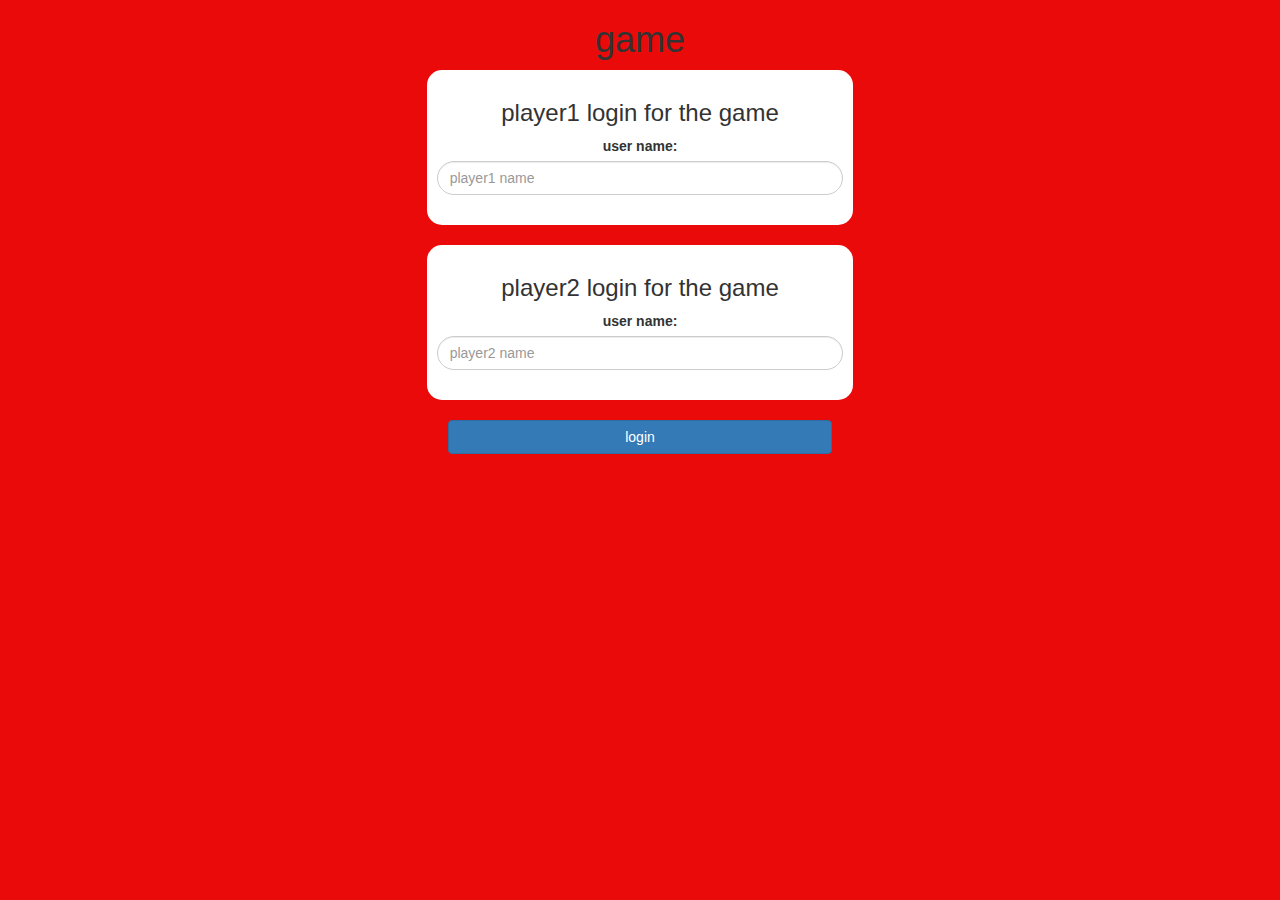
<file: guess_the_word_game/index.html>
<!DOCTYPE html>
<html>
<head>
	<title>math quiz game</title>

<meta name="viewport" content="width=device-width, initial-scale=1">
<link rel="stylesheet" href="https://maxcdn.bootstrapcdn.com/bootstrap/3.4.0/css/bootstrap.min.css">
<script src="https://ajax.googleapis.com/ajax/libs/jquery/3.4.1/jquery.min.js"></script>
<script src="https://maxcdn.bootstrapcdn.com/bootstrap/3.4.0/js/bootstrap.min.js"></script>

<link rel="stylesheet" type="text/css" href="game.css">

<script src="game_login.js"></script>
</head>
<body>
	<center>
		<h1>game</h1>
		
		<div class="col-lg-4 col-sm-8  col-xs-11  login_div1">

			<h3>player1 login for the game</h3>
			<label>user name:</label>
			<input type="text"  id="player1_name_input" class="form-control" placeholder="player1 name" style="border-radius:20px;">
			<br>
			
		</div>
		<br>

		<div class="col-lg-4 col-sm-8  col-xs-11  login_div2">

			<h3>player2 login for the game</h3>
			<label>user name:</label>
			<input type="text"  id="player2_name_input" class="form-control" placeholder="player2 name" style="border-radius:20px;">
			<br>
			
		</div>
		<br>
		<button style="width:30%" class="btn btn-primary" onclick="adduser()">login</button>
		
	</center>

</body>
</html>
</file>
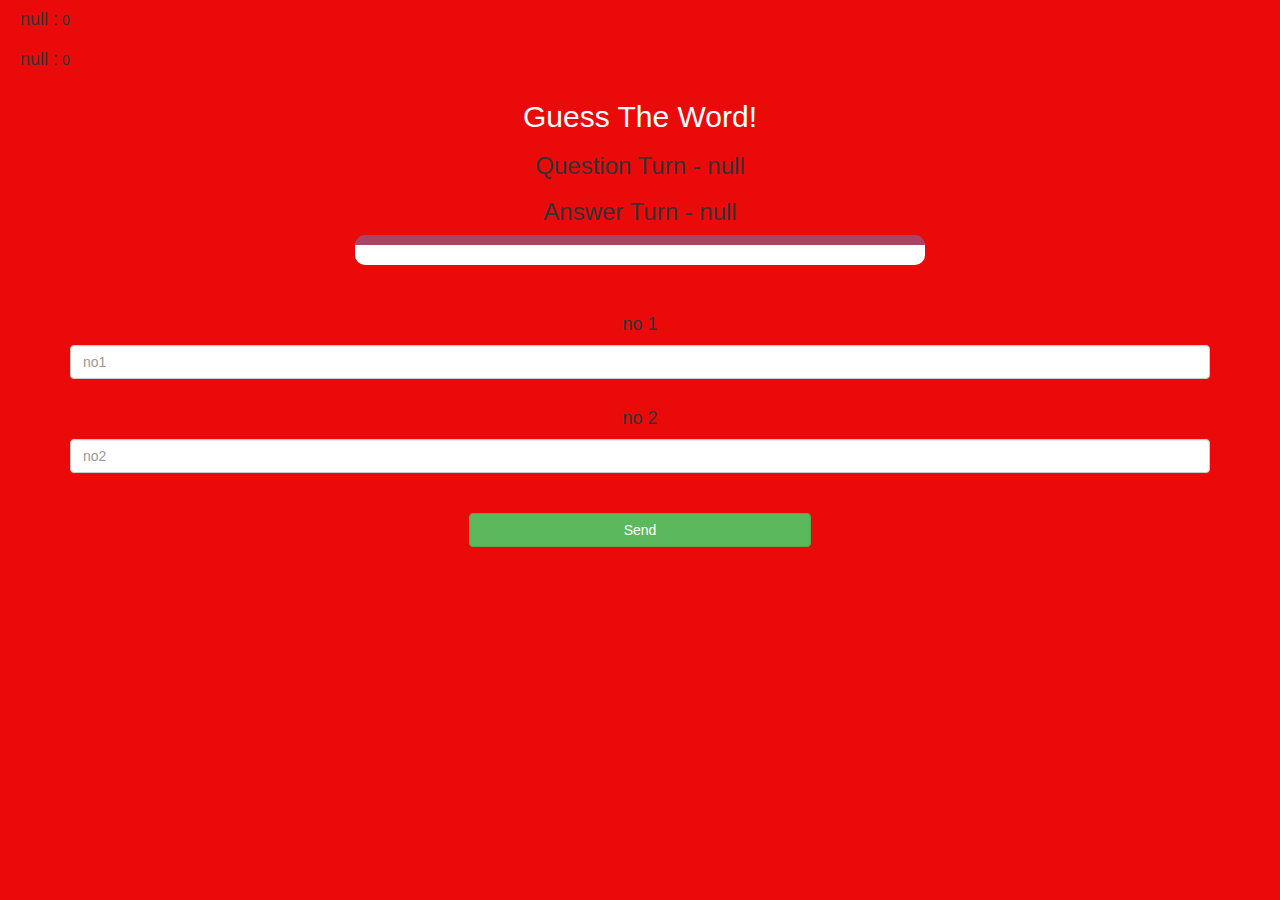
<file: guess_the_word_game/game_page.html>
<!DOCTYPE html>
<html>

<head>
	<title>math quiz game</title>

	<meta name="viewport" content="width=device-width, initial-scale=1">
	<link rel="stylesheet" href="https://maxcdn.bootstrapcdn.com/bootstrap/3.4.0/css/bootstrap.min.css">
	<script src="https://ajax.googleapis.com/ajax/libs/jquery/3.4.1/jquery.min.js"></script>
	<script src="https://maxcdn.bootstrapcdn.com/bootstrap/3.4.0/js/bootstrap.min.js"></script>

	<link rel="stylesheet" type="text/css" href="game.css">
</head>

<body>
	<h4 id="player1_name"></h4> <span id="player1_score"></span>
	<br>
	<h4 id="player2_name"></h4> <span id="player2_score"></span>

	<div class="container">
		<center>
			<h2 style="color: white;">Guess The Word!</h2>
			<h3 id="player_question"></h3>
			<h3 id="player_answer"></h3>
			<div id="output" class="col-lg-6"></div>

			<br>
			<br>

			<h4>no 1</h4>
			<input type="text" id="no1" class="form-control" placeholder="no1">
			<br>

			<h4>no 2</h4>
			<input type="text" id="no2" class="form-control" placeholder="no2">
			<br>

			<br>
			<button onclick="send()" class="btn btn-success" style="width: 30%;">Send</button>

		</center>
	</div>

	<script src="game_page.js"></script>
</body>

</html>
</file>
<file: guess_the_word_game/game.css>
body
{
	background: rgb(235, 10, 10);
}

	.login_div1 , .login_div2
	{
		background: white;
		padding: 10px;
		float: none;
		border-radius: 15px;
	}


#player1_name , #player2_name
{
	display: inline-block;
	margin-left: 20px;
}
#word
{
	width: 60%;
}
#word_display
{
	letter-spacing: 5px;
}
#output
{
background: white;
border-radius: 10px;
border-top: 10px solid #AA4465;
padding: 10px;
float: none;
text-align: left;
}
</file>
